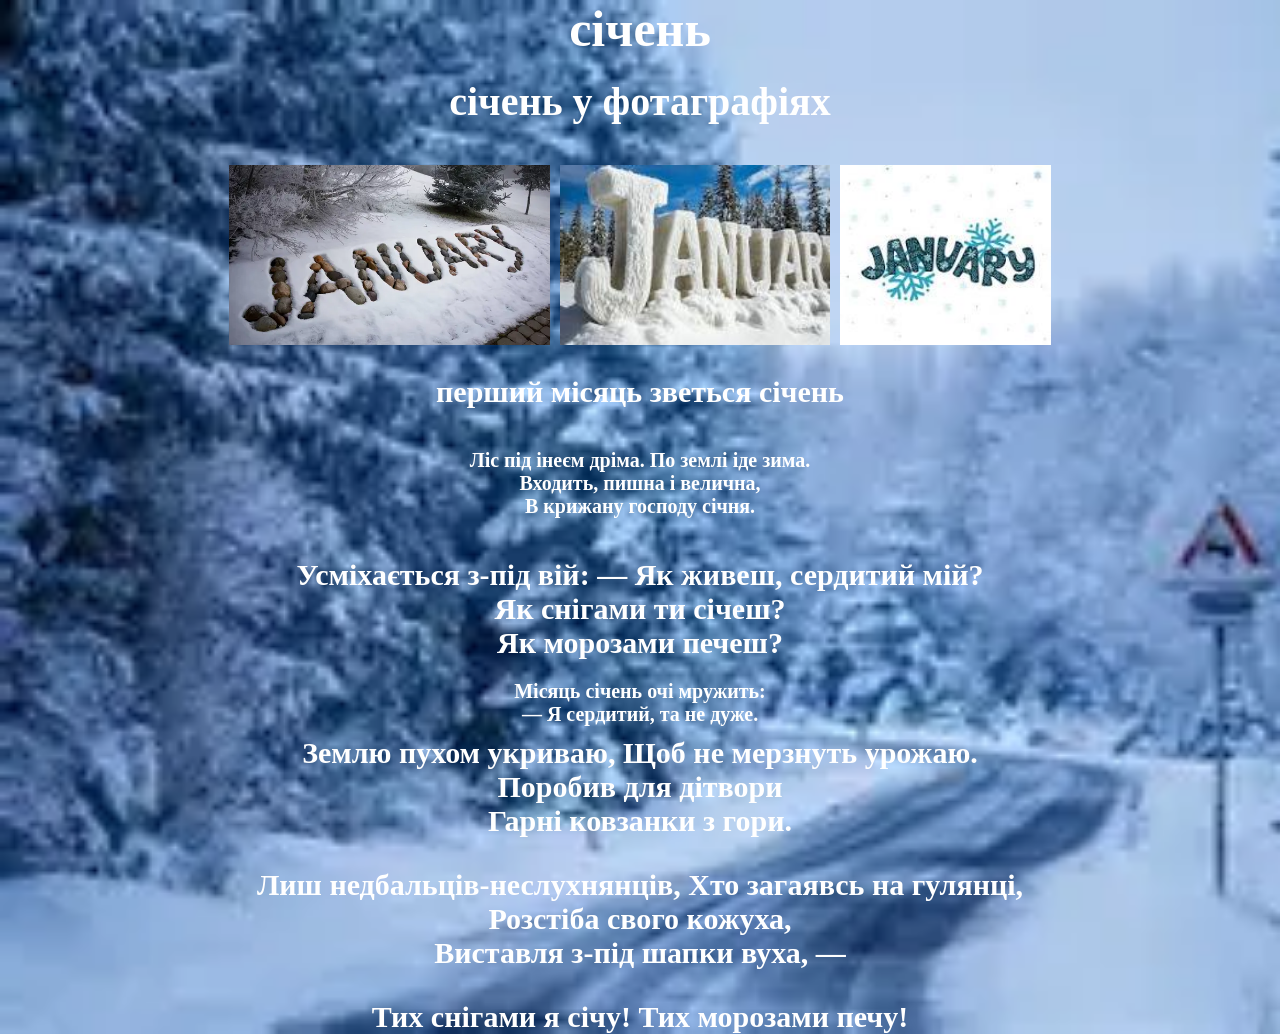
<file: 12 місяців/01/january.html>
<!DOCTYPE html>
<html lang="en">
<head>
	<meta charset="UTF-8">
	<meta name="viewport" content="width=device-width, initial-scale=1.0">
	<title>Січень</title>
	<link rel="stylesheet" href="style.css">
</head>
<body>
	<ahref="січень.html"></a>
<h1>січень<h1>
<h2>січень у фотаграфіях<h2>
	<img src="img/beca.jpg" alt="лютий">
	<img src="img/dfdf.jpg" alt="лютий">
	<img src="img/ffgg.jpg" alt="лютий">
<h3>перший місяць зветься січень<h3>
		<p>Ліс під інеєм дріма.
		По землі іде зима.<br>
		Входить, пишна і велична,<br>
		В крижану господу січня.</p>
		</p>Усміхається з-під вій:
		— Як живеш, сердитий мій?<br>
		Як снігами ти січеш?<br>
		Як морозами печеш?<p>
		Місяць січень очі мружить:<br>
		— Я сердитий, та не дуже.<br>
		</p>Землю пухом укриваю,
		Щоб не мерзнуть урожаю.<br>
		Поробив для дітвори<br>
		Гарні ковзанки з гори.<p>
		</p>Лиш недбальців-неслухнянців,
		Хто загаявсь на гулянці,<br>
		Розстіба свого кожуха,<br>
		Виставля з-під шапки вуха, —<p>
		</p>Тих снігами я січу!
		Тих морозами печу!<br>

</body>
</html>
</file>
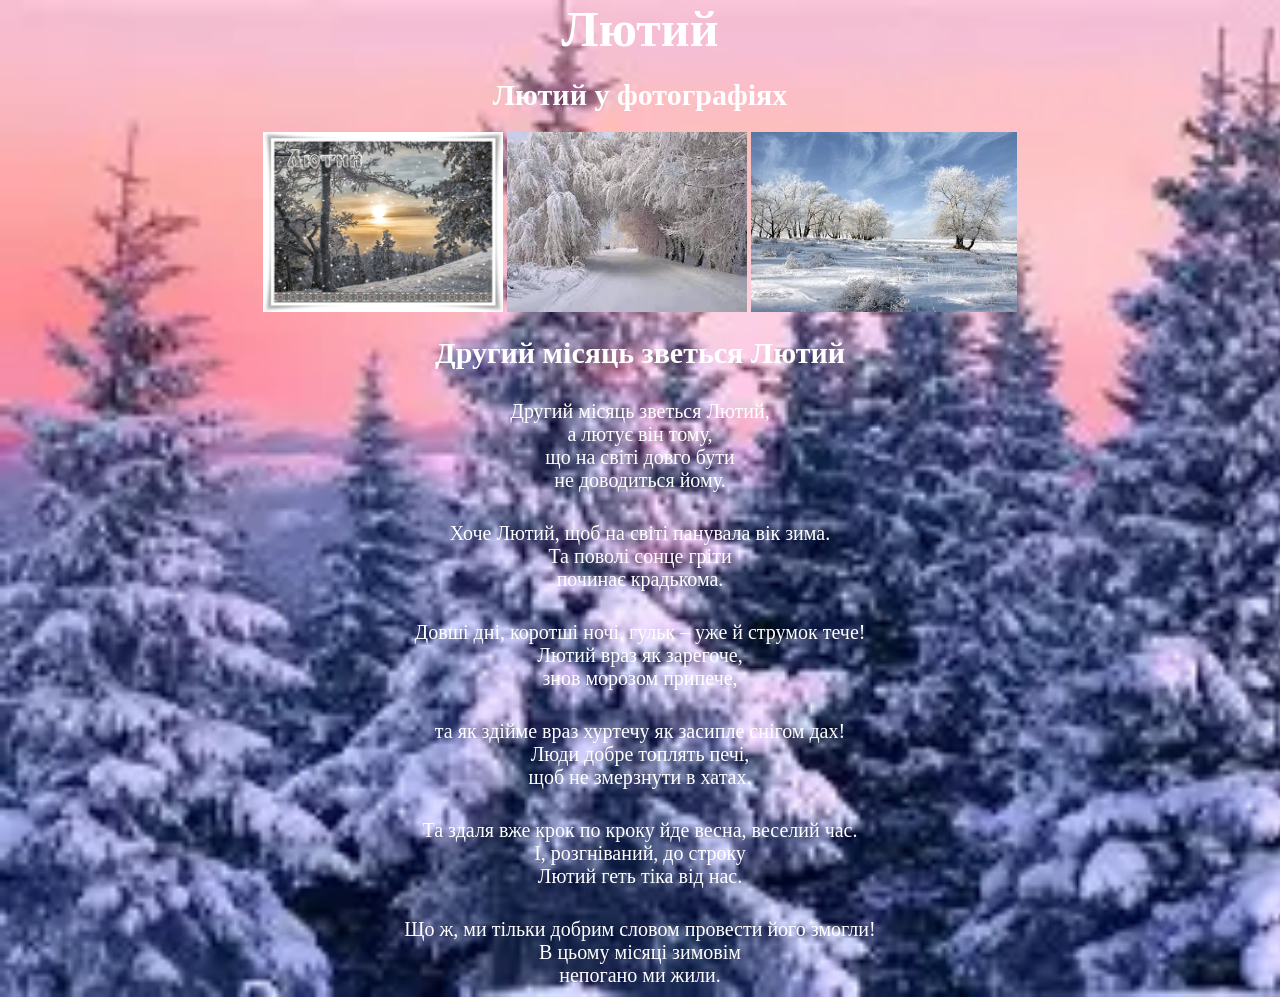
<file: 12 місяців/02/febraly.html>
<!DOCTYPE html>
<html lang="en">
<head>
	<meta charset="UTF-8">
	<meta name="viewport" content="width=device-width, initial-scale=1.0">
	<title>Лютий</title>
	<link rel="stylesheet"href="style.css">
</head>
<body>
	<h1>Лютий</h1>
	<h3>Лютий у фотографіях</h3>
	<div class="image">
	<img src="img/Лютий.gif">
	<img src="img/лютий2.jpg">
	<img src="img/лютий3.jpg">
	<h3>Другий місяць зветься Лютий</h3>
	<div class="poem"><p>Другий місяць зветься Лютий,<br>
а лютує він тому,<br>
що на світі довго бути<br>
не доводиться йому.</p>

<p>Хоче Лютий, щоб на світі
панувала вік зима.<br>
Та поволі сонце гріти<br>
починає крадькома.</p>

<p>Довші дні, коротші ночі,
гульк – уже й струмок тече!<br>
Лютий враз як зарегоче,<br>
знов морозом припече,</p>

<p>та як здійме враз хуртечу
як засипле снігом дах!<br>
Люди добре топлять печі,<br>
щоб не змерзнути в хатах.</p>

<p>Та здаля вже крок по кроку
йде весна, веселий час.<br>
І, розгніваний, до строку<br>
Лютий геть тіка від нас.</p>

<p>Що ж, ми тільки добрим словом
провести його змогли!<br>
В цьому місяці зимовім<br>
непогано ми жили.</p></div>
</body>
</html>
</file>
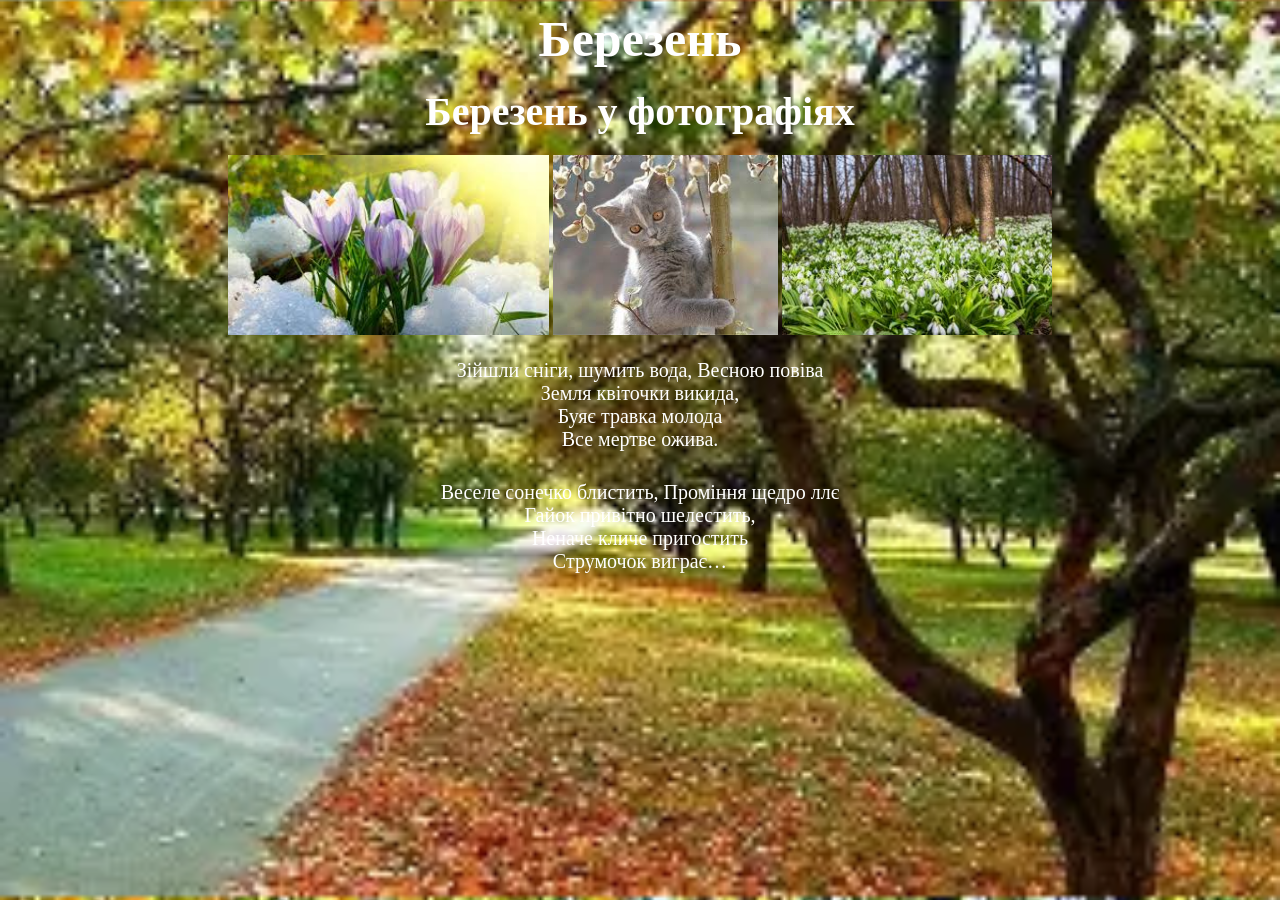
<file: 12 місяців/03/marhe.html>
<!DOCTYPE html>
<html lang="en">
<head>
	<meta charset="UTF-8">
	<meta name="viewport" content="width=device-width, initial-scale=1.0">
	<title>Вересень</title>
	<link rel="stylesheet" href="style.css">
</head>
<body>
	<div class="poem">
	<h1>Березень</h1>
	<h2>Березень у фотографіях</h2>
	<img src="img/download.jpg">
	<img src="img/jh.jpg">
	<img src="img/ло.jpg">
	<p>Зiйшли снiги, шумить вода,
	Весною повiва<br>
	Земля квiточки викида,<br>
	Буяє травка молода<br>
	Все мертве ожива.<br>
	<p>Веселе сонечко блистить,
	Промiння щедро ллє<br>
	Гайок привiтно шелестить,<br>
	Неначе кличе пригостить<br>
	Струмочок виграє…<br>
</file>
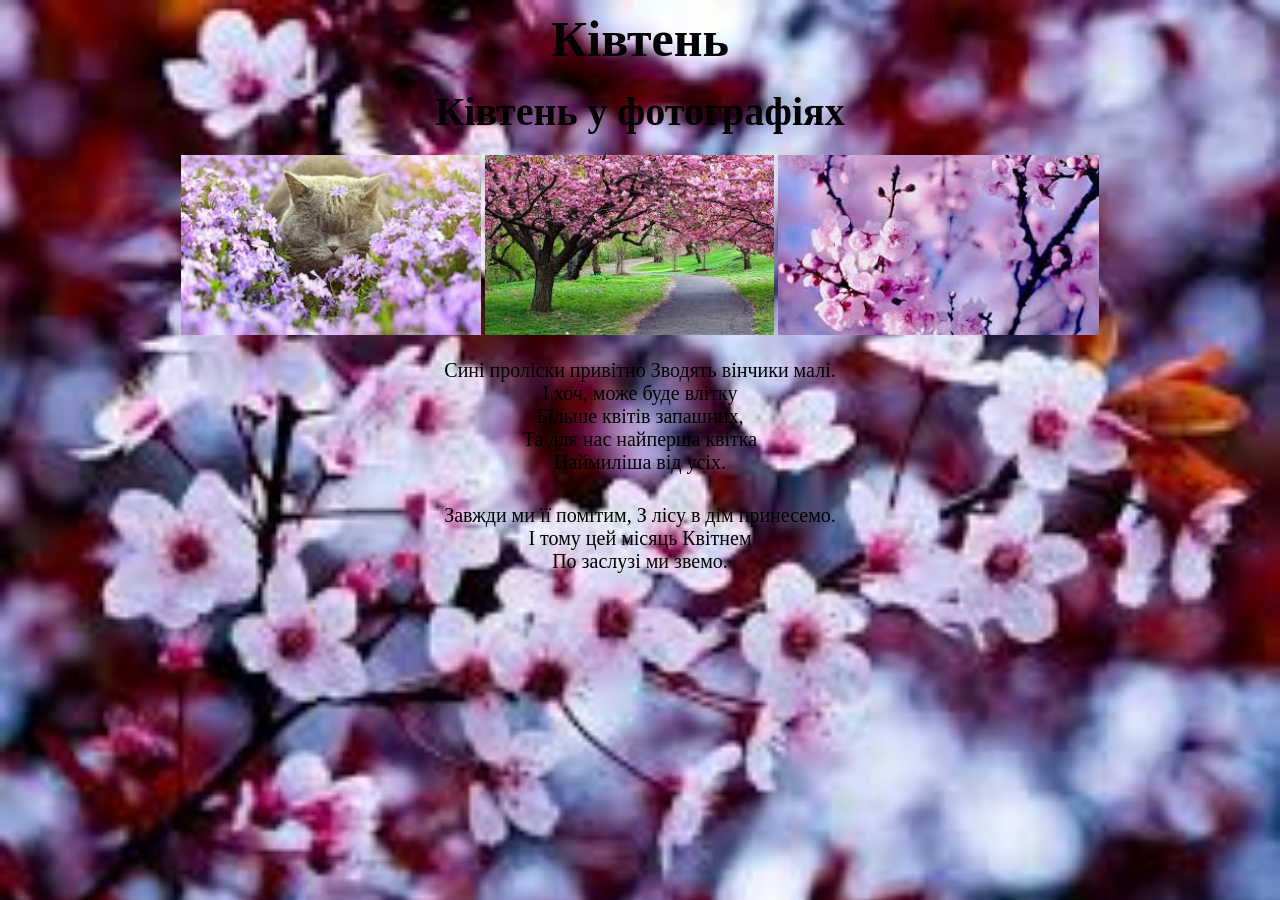
<file: 12 місяців/04/april.html>
<!DOCTYPE html>
<html lang="en">
<head>
	<meta charset="UTF-8">
	<meta name="viewport" content="width=device-width, initial-scale=1.0">
	<title>Квітень</title>
	<link rel="stylesheet" href="style.css">
</head>
<body>
	<div class="poem">
	<h1>Ківтень</h1>
	<h2>Ківтень у фотографіях</h2>
	<img src="img/as.jpg">
	<img src="img/mn.jpg">
	<img src="img/op.jpg">
	<p>Сині проліски привітно
	Зводять вінчики малі.<br>
	І хоч, може буде влітку<br>
	Більше квітів запашних,<br>
	Та для нас найперша квітка<br>
	Наймиліша від усіх.<br>
	<p>Завжди ми її помітим,
	З лісу в дім принесемо.<br>
	І тому цей місяць Квітнем<br>
	По заслузі ми звемо.<br>
</file>
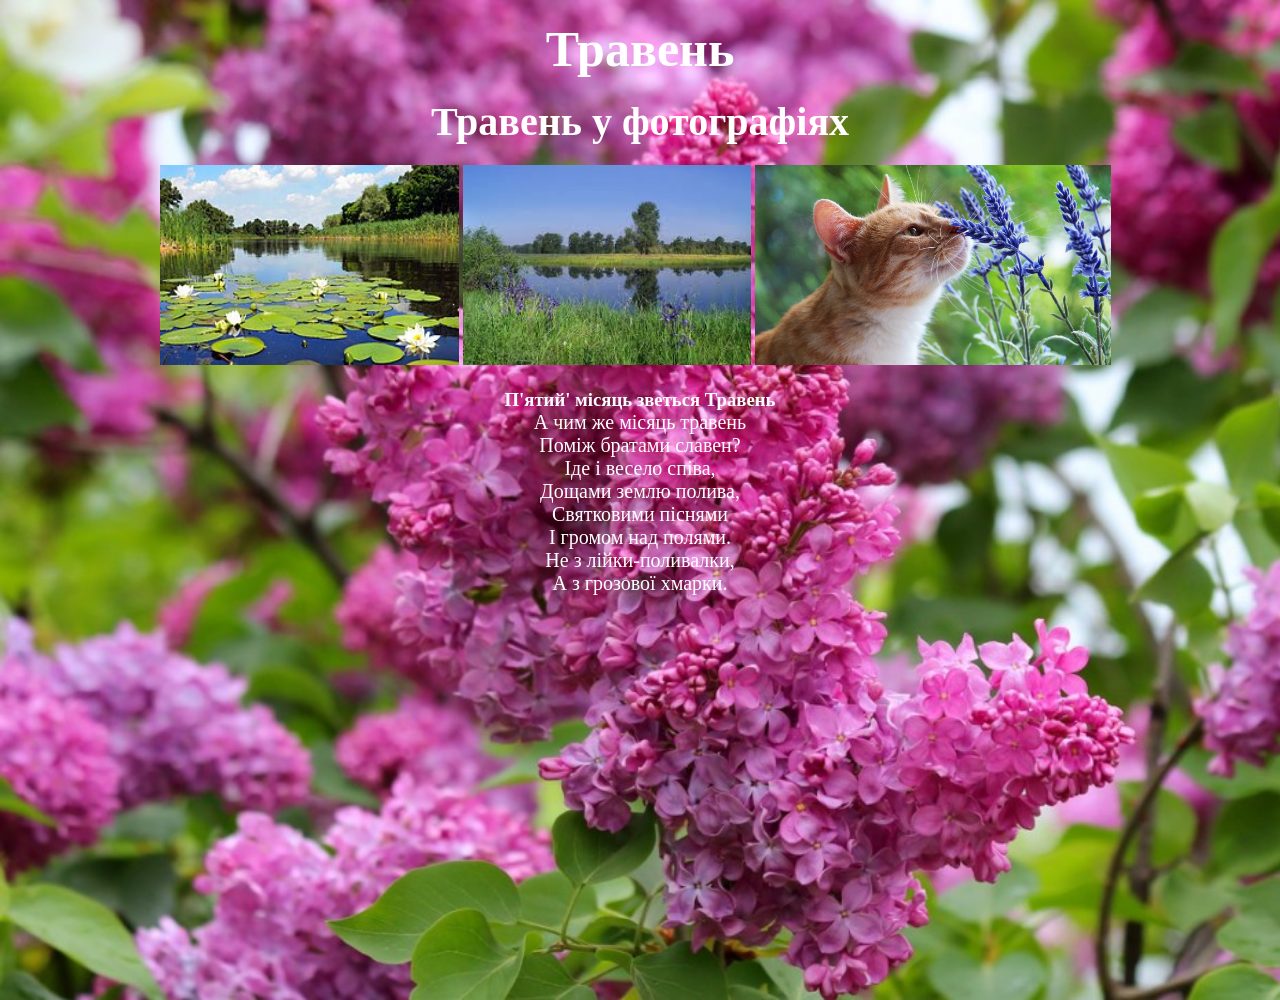
<file: 12 місяців/05/may.html>
<!DOCTYPE html>
<html>
	<head>
		<title>Лютий</title>
	<link rel="stylesheet" href="style.css">
	<title>Травень</title>
</head>
<body>
	<div class="container">
		<h1>Травень</h1>
		<h2>Травень у фотографіях</h2>
		<img src="img/Kvitu.jpg" alt="Лютий">
		<img src="img/me.jpg" alt="Лютий">
		<img src="img/BEST.jpg" alt="Снег">
		<h3>П'ятий' місяць зветься Травень</h3>
		<p>А чим же місяць травень<br>
		Поміж братами славен?<br>
		Іде і весело співа,<br>
		Дощами землю полива,<br>
		Святковими піснями<br>
		І громом над полями.<br>
		Не з лійки-поливалки,<br>
		А з грозової хмарки.</p>
	</div>
</body>
</html>
</file>
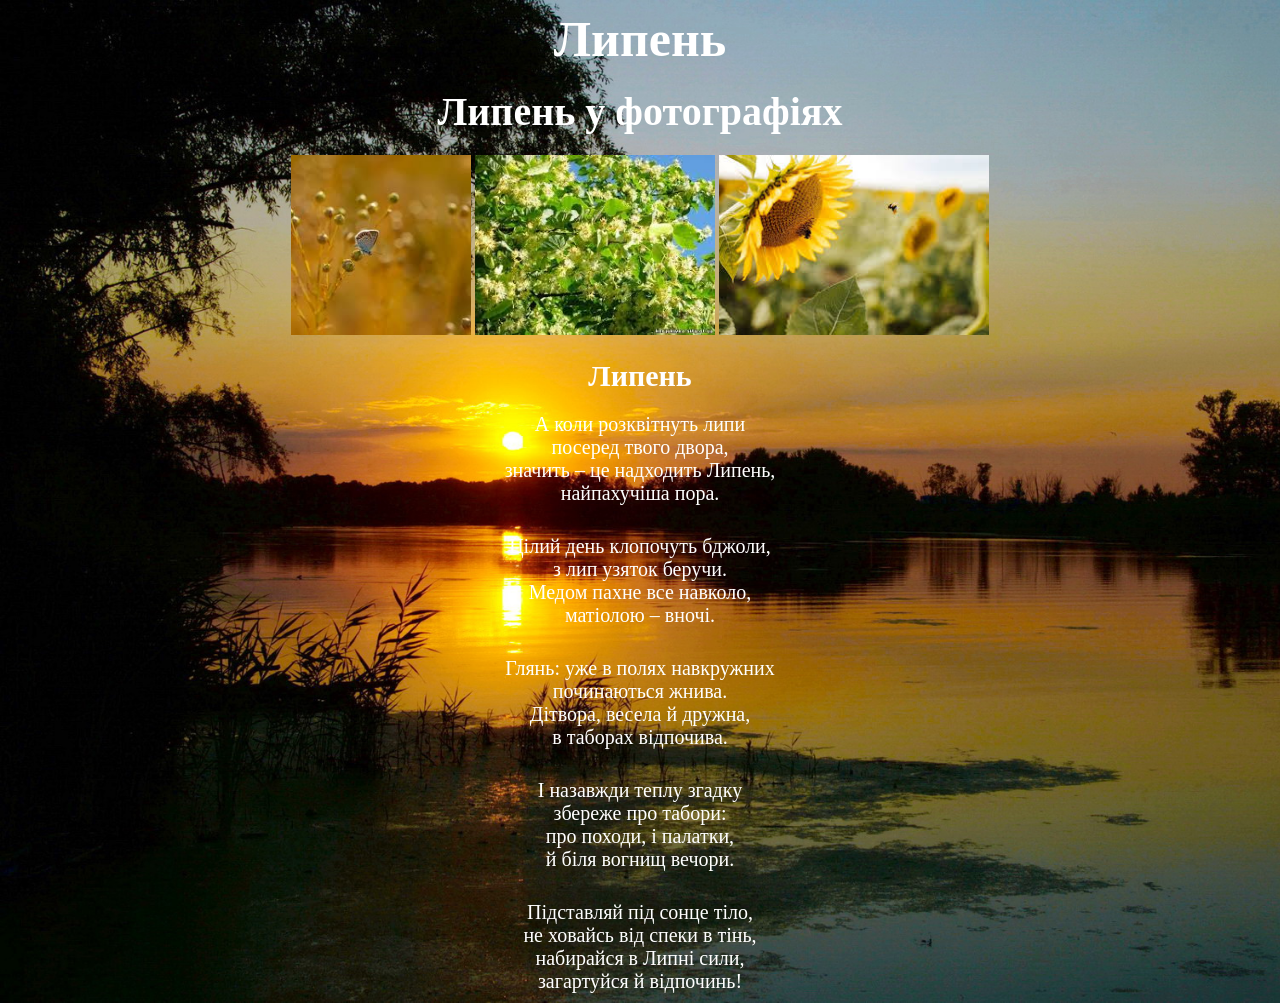
<file: 12 місяців/07/july.html>
<!DOCTYPE html>
<html lang="en">
<head>
  <meta charset="UTF-8">
  <meta name="viewport" content="width=device-width, initial-scale=1.0">
  <title>Липень</title>
  <link rel="stylesheet" href="style.css">
</head>
<body>
  <div class="poem">
  <h1>Липень</h1>
  <h2>Липень у фотографіях</h2>
  <img src="img/bird.jpg">
  <img src="img/Flower.jpg">
  <img src="img/Sunflower.jpg">
  <h3>Липень</h3>
  <p>А коли розквітнуть липи<br>
    посеред твого двора,<br>
    значить – це надходить Липень,<br>
    найпахучіша пора.</p>
  <p>Цілий день клопочуть бджоли,<br>
    з лип узяток беручи.<br>
    Медом пахне все навколо,<br>
    матіолою – вночі.</p>
  <p>Глянь: уже в полях навкружних<br>
    починаються жнива.<br>
    Дітвора, весела й дружна,<br>
    в таборах відпочива.</p>
  <p>І назавжди теплу згадку<br>
    збереже про табори:<br>
    про походи, і палатки,<br>
    й біля вогнищ вечори.</p>
  <p>Підставляй під сонце тіло,<br>
    не ховайсь від спеки в тінь,<br>
    набирайся в Липні сили,<br>
    загартуйся й відпочинь!</p>
  </div>
</body>
</html>
</file>
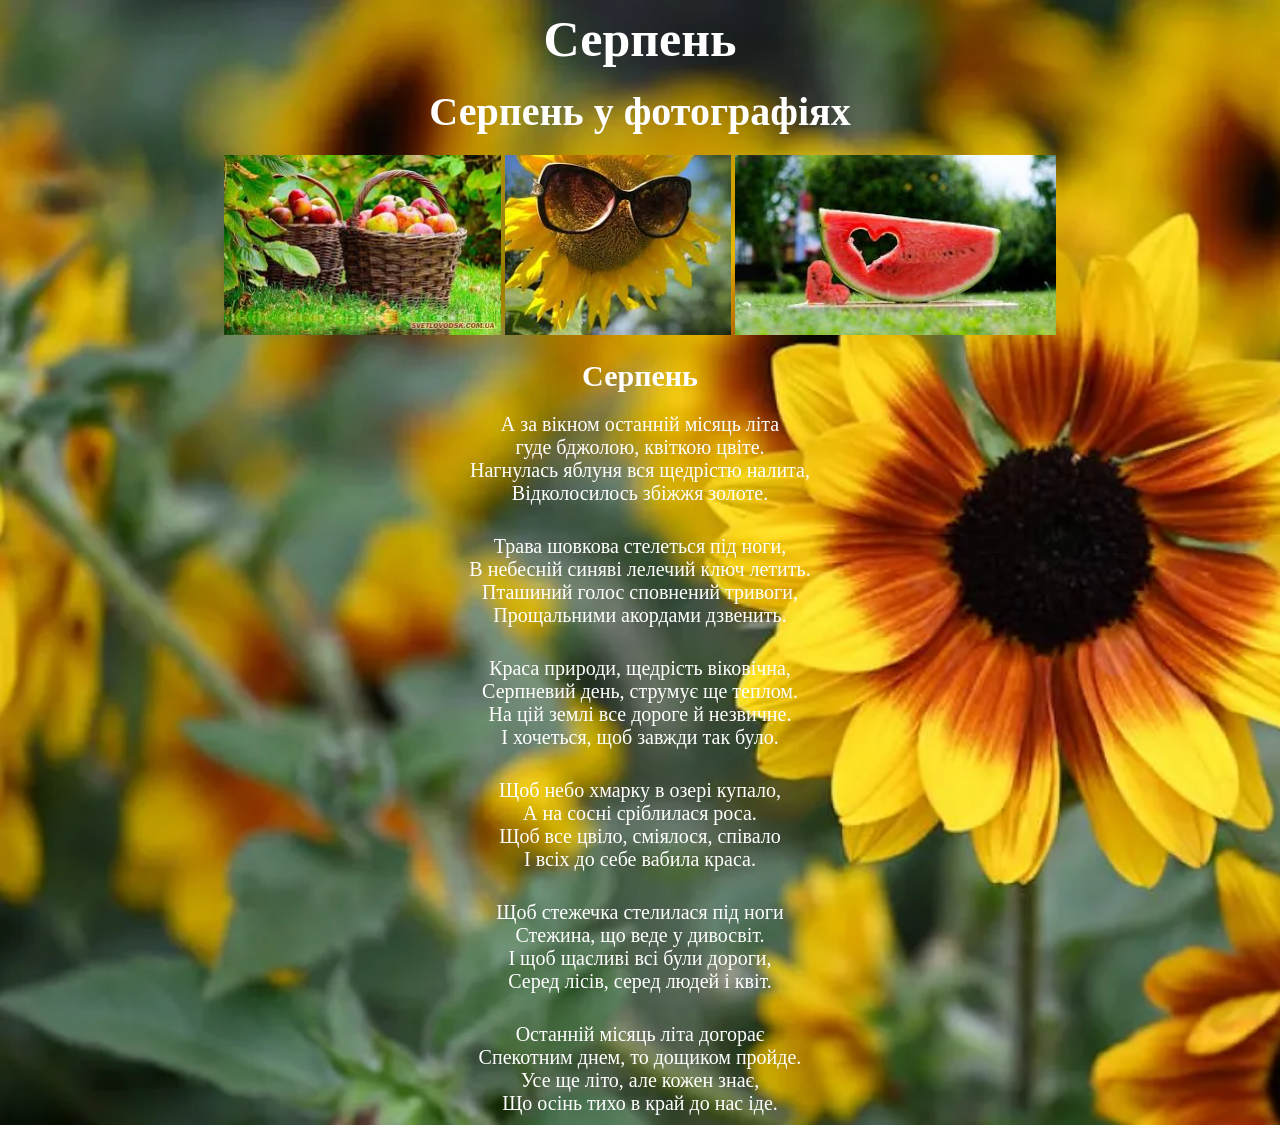
<file: 12 місяців/08/august.html>
<!DOCTYPE html>
<html lang="en">
<head>
  <meta charset="UTF-8">
  <meta name="viewport" content="width=device-width, initial-scale=1.0">
  <title>Серпень</title>
  <link rel="stylesheet" href="style.css">
</head>
<body>
  <div class="poem">
  <h1>Серпень</h1>
  <h2>Серпень у фотографіях</h2>
  <img src="img/apple.jpg">
  <img src="img/sunflower.jpg">
  <img src="img/watermellon.jpg">
  <h3>Серпень</h3>
  <p>А за вікном останній місяць літа<br>
    гуде бджолою, квіткою цвіте.<br>
    Нагнулась яблуня вся щедрістю налита,<br>
    Відколосилось збіжжя золоте.</p>
<p>Трава шовкова стелеться під ноги,<br>
    В небесній синяві лелечий ключ летить.<br>
    Пташиний голос сповнений тривоги,<br>
    Прощальними акордами дзвенить.</p>
<p>Краса природи, щедрість віковічна,<br>
    Серпневий день, струмує ще теплом.<br>
    На цій землі все дороге й незвичне.<br>
    І хочеться, щоб завжди так було.</p>
<p>Щоб небо хмарку в озері купало,<br>
    А на сосні сріблилася роса.<br>
    Щоб все цвіло, сміялося, співало<br>
    І всіх до себе вабила краса.</p>
<p>Щоб стежечка стелилася під ноги<br>
    Стежина, що веде у дивосвіт.<br>
    І щоб щасливі всі були дороги,<br>
    Серед лісів, серед людей і квіт.</p>
<p>Останній місяць літа догорає<br>
    Спекотним днем, то дощиком пройде.<br>
    Усе ще літо, але кожен знає,<br>
    Що осінь тихо в край до нас іде.</p>
  </div>
</body>
</html>
</file>
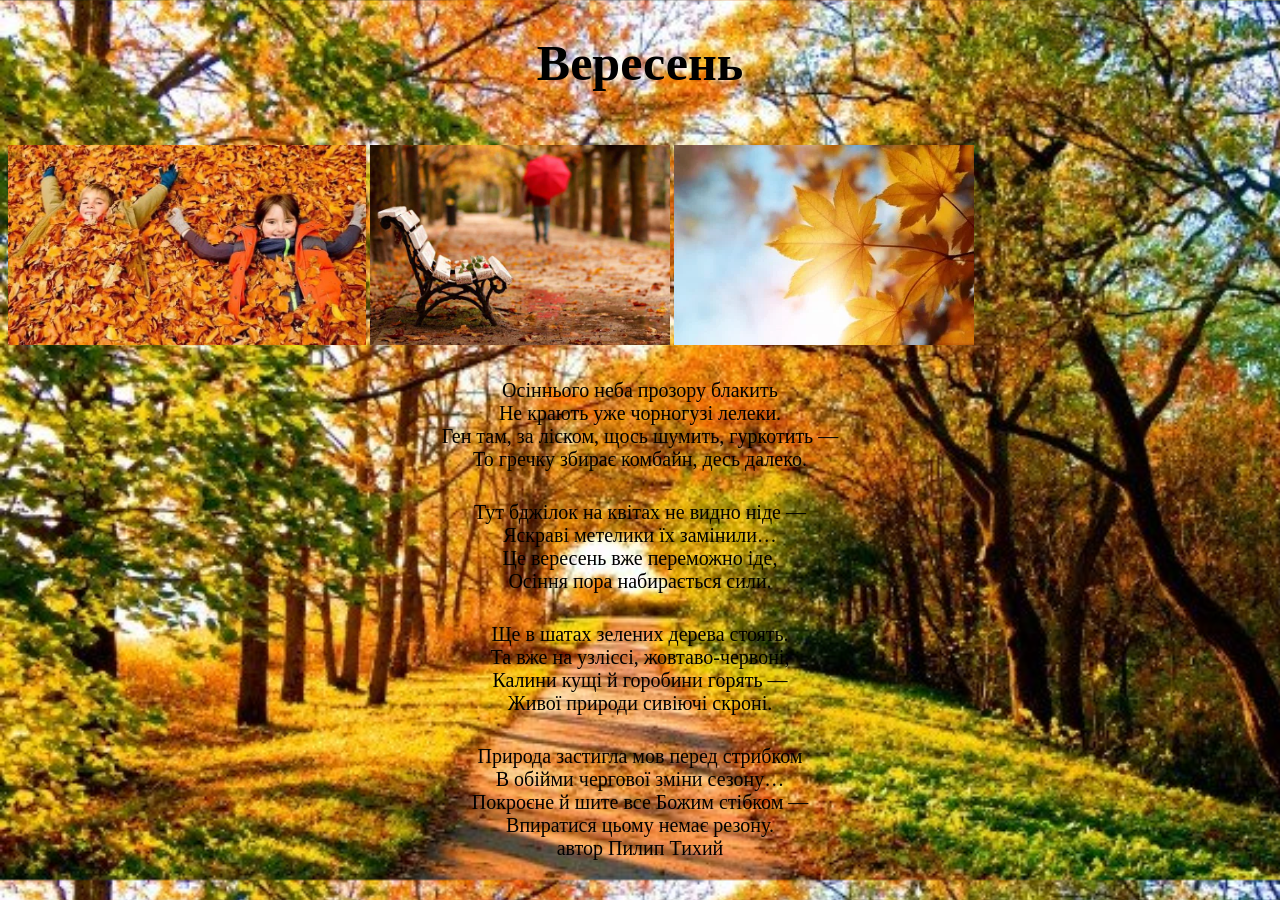
<file: 12 місяців/09/september.html>
<!DOCTYPE html>
<html lang="en">
<head>
	<link rel="stylesheet" href="css/style.css">
	<meta charset="UTF-8">
	<meta name="viewport" content="width=device-width, inital-scale=1.0">
	<title>Вересень</title>
</head>
<body>
		<h1>Вересень</h1>
		<img src="img/ditu.JPG">
		<img src="img/lavachk.jpg">
		<img src="img/list.jpg">
		<p>Осіннього неба прозору блакить<br>
		Не крають уже чорногузі лелеки.<br>
		Ген там, за ліском, щось шумить, гуркотить —<br>
		То гречку збирає комбайн, десь далеко.</p>

		<p>Тут бджілок на квітах не видно ніде —<br>
		Яскраві метелики їх замінили…<br>
		Це вересень вже переможно іде,<br>
		Осіння пора набирається сили.</p>

		<p>Ще в шатах зелених дерева стоять.<br>
		Та вже на узліссі, жовтаво-червоні,<br>
		Калини кущі й горобини горять —<br>
		Живої природи сивіючі скроні.<br>

		<p>Природа застигла мов перед стрибком<br>
		В обійми чергової зміни сезону…<br>
		Покроєне й шите все Божим стібком —<br>
		Впиратися цьому немає резону.<br>
		автор Пилип Тихий</p>
	</div>
</body>
</html>
</file>
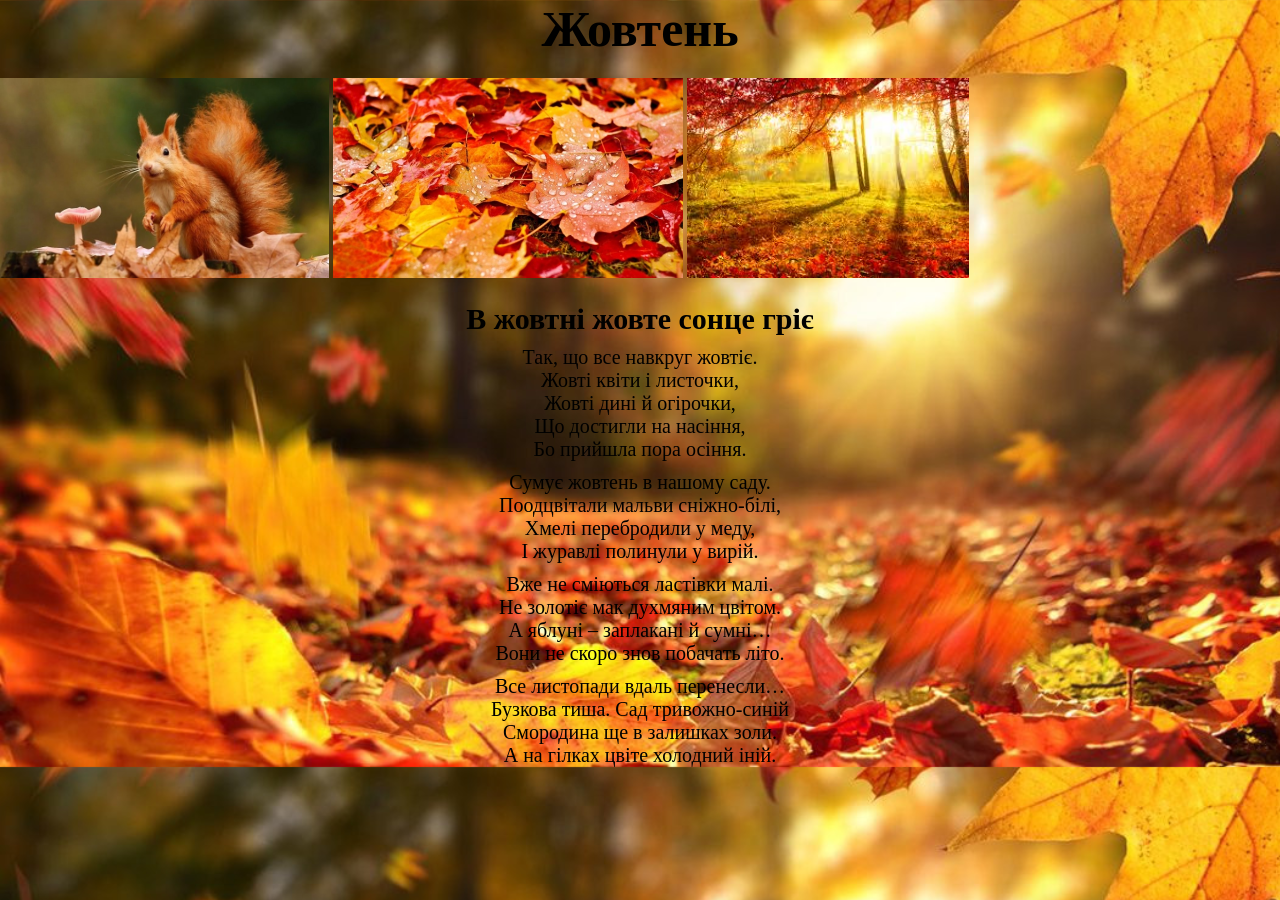
<file: 12 місяців/10/October.html>
<!DOCTYPE html>
<html lang="en">
<head>
	<link rel="stylesheet" type="text/css" href="css/style.css">
	<meta charset="utf-8">
	<meta name="viewport" content="width=device-width, initial-scale=1">
	<title>Жовтень</title>
</head>
<body>
		<h1>Жовтень</h1>
		<img src="img/AAA.jpg">
		<img src="img/BBB.jpg">
		<img src="img/CCC.jpg">
		<h3>В жовтні жовте сонце гріє</h3>
		<p>Так, що все навкруг жовтіє.<br>
		Жовті квіти і листочки,<br>
		Жовті дині й огірочки,<br>
		Що достигли на насіння,<br>
		Бо прийшла пора осіння.</p>

		<p>Сумує жовтень в нашому саду.<br>
		Поодцвітали мальви сніжно-білі,<br>
		Хмелі перебродили у меду,<br>
		І журавлі полинули у вирій.</p>

		<p>Вже не сміються ластівки малі.<br>
		Не золотіє мак духмяним цвітом.<br>
		А яблуні – заплакані й сумні…<br>
		Вони не скоро знов побачать літо.</p>

		<p>Все листопади вдаль перенесли…<br>
		Бузкова тиша. Сад тривожно-синій<br>
		Смородина ще в залишках золи.<br>
		А на гілках цвіте холодний іній.</p>
</div>
</body>
</html>
</file>
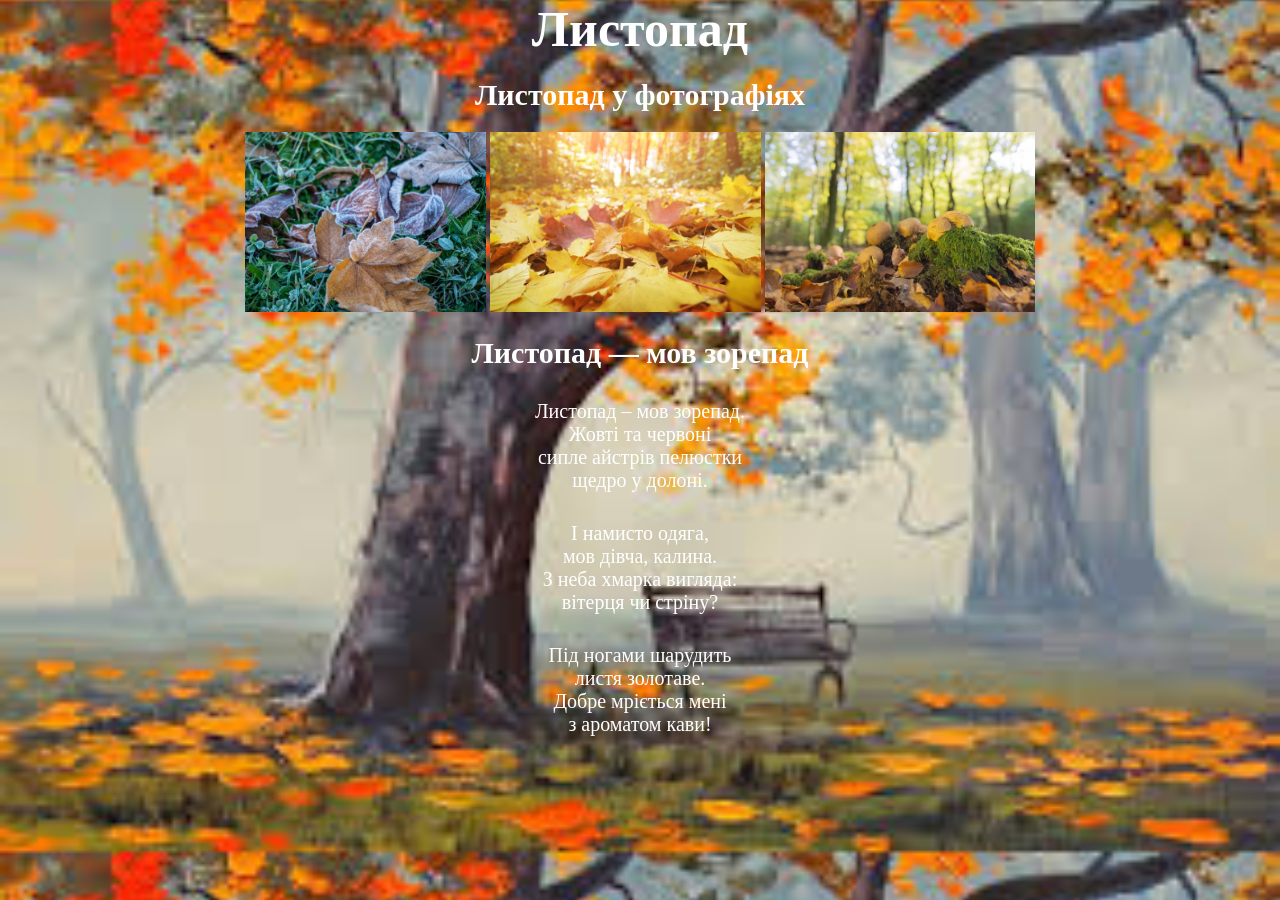
<file: 12 місяців/11/november.html>
<!DOCTYPE html>
<html lang="en">
<head>
	<meta charset="UTF-8">
	<meta name="viewport" content="width=device-width, initial-scale=1.0">
	<title>Лисьопад</title>
	<link rel="stylesheet"href="style.css">
</head>
<body>
	<h1>Листопад</h1>
	<h3>Листопад у фотографіях</h3>
	<div class="image">
	<img src="img/листопад1.jpg">
	<img src="img/листопад2.jpg">
	<img src="img/листопад3.jpg">
	<h3>Листопад — мов зорепад</h3>
	<div class="poem">
		<p>
			Листопад – мов зорепад. <br>
			Жовті та червоні <br>
			сипле айстрів пелюстки <br>
			щедро у долоні. <br>
		</p>
		<p>
			І намисто одяга, <br>
			мов дівча, калина. <br>
			З неба хмарка вигляда: <br>
			вітерця чи стріну? <br>
		</p>
		<p>
		Під ногами шарудить <br>
		листя золотаве. <br>
		Добре мріється мені <br>
		з ароматом кави!<br>
		</p>
</div>
</body>
</html>
</file>
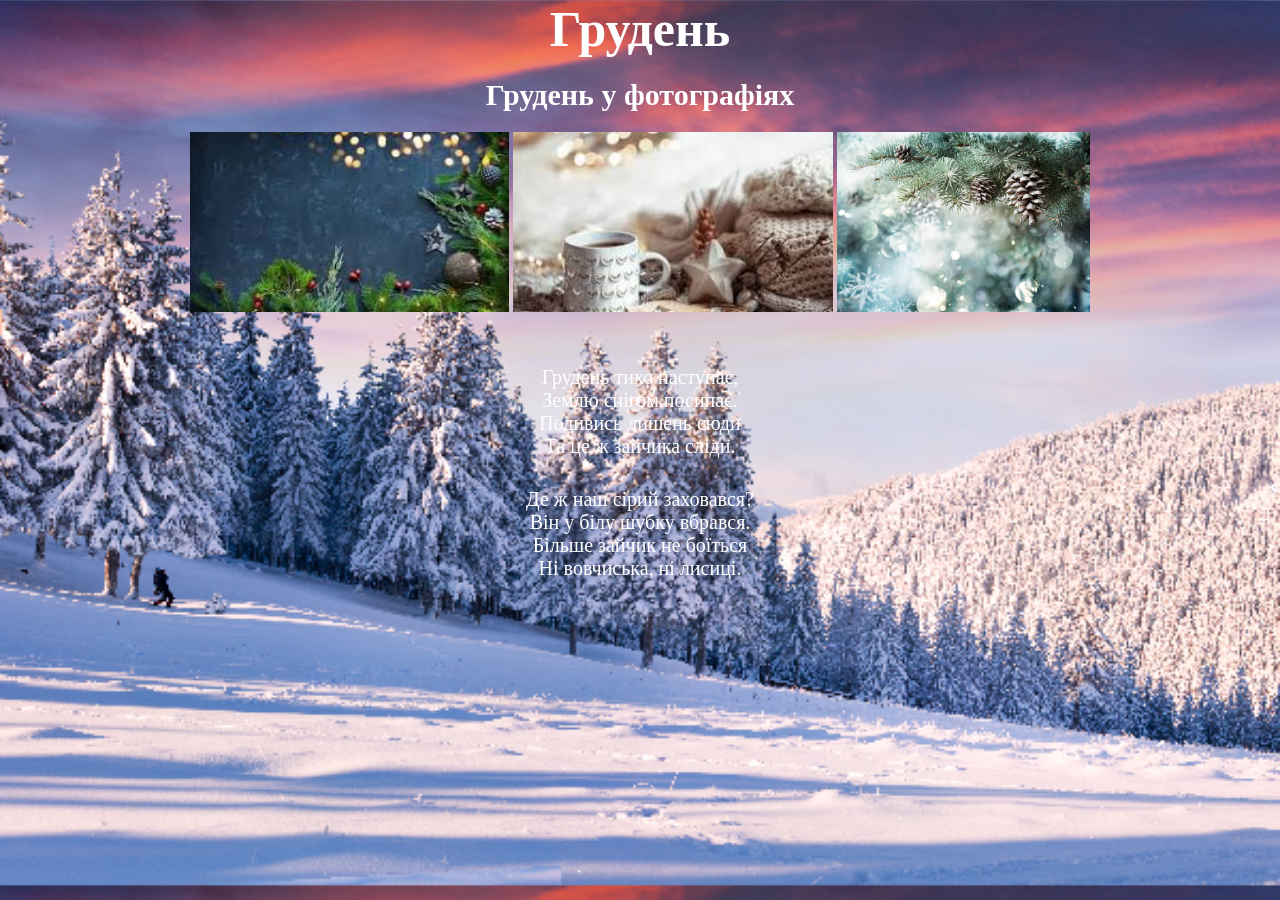
<file: 12 місяців/12/december.html>
<!DOCTYPE html>
<html lang="en">
<head>
	<meta charset="UTF-8">
	<meta name="viewport" content="width=device-width, initial-scale=1.0">
	<title>Грудень</title>
	<link rel="stylesheet"href="style.css">
</head>
<body>
	<h1>Грудень</h1>
	<h3>Грудень у фотографіях</h3>
	<div class="image">
	<img src="img/грудень1.jpg">
	<img src="img/грудень2.jpg">
	<img src="img/грудень3.jpg">
	<h3></h3>
	<div class="poem">
		<p>Грудень тихо наступає,<br>
		Землю снігом посипає.<br>
		Подивись лишень сюди<br>
		Та це ж зайчика сліди.</p>
		<p>Де ж наш сірий заховався?<br>
		Він у білу шубку вбрався.<br>
		Більше зайчик не боїться<br>
		Ні вовчиська, ні лисиці.</p>
</div>
</body>
</html>
</file>
<file: 12 місяців/01/style.css>
*{
  padding:0;
  margin:0;
  box-sizing:border-box;
}
body{
  background:url(img/bg.webp);
  background-size:cover;
  color: white;
}

.box{
  width:960px;
  height:1000px;
  margin:50px auto;
  background:white;
  padding:20px;
}

img{
  padding-top:20px;
  height:200px;
  text-align:center;
}

h1{
  text-align:center;
  color:white;
  font-size:50px;
}

h2{
  font-size:40px;
  padding-top:20px;
  color:white;
  text-align:center;
}

h3{
  font-size:30px;
  text-align:center;
  padding-top:20px;
  color:white;
}

p{
  font-size:20px;
  text-align:center;
  padding-top:10px;
  padding-bottom:10px;
  text-color:0000px;
  background:ffffff;
  margin-top:10px;
}

p{
  color:white;
  font-size:20px;
}

.poem{
  text-align:center;
  padding-top:10px;
}

.text1{
  text-align:left;
}

.text2{
  text-align:right;
}

.text3{
  text-align:center;
}

.image{
  text-align:center;
}
</file>
<file: 12 місяців/02/style.css>
*{
  padding:0;
  margin:0;
  box-sizing:border-box;
}
body{
  background:url(img/bg.webp);
  background-size:cover;
  color: white;
}

.box{
  width:960px;
  height:1000px;
  margin:50px auto;
  background:white;
  padding:20px;
}

img{
  padding-top:20px;
  height:200px;
  text-align:center;
}

h1{
  text-align:center;
  color:white;
  font-size:50px;
}

h2{
  font-size:40px;
  padding-top:20px;
  color:white;
  text-align:center;
}

h3{
  font-size:30px;
  text-align:center;
  padding-top:20px;
  color:white;
}

p{
  font-size:20px;
  text-align:center;
  padding-top:10px;
  padding-bottom:10px;
  text-color:0000px;
  background:ffffff;
  margin-top:10px;
}

p{
  color:white;
  font-size:20px;
}

.poem{
  text-align:center;
  padding-top:10px;
}

.text1{
  text-align:left;
}

.text2{
  text-align:right;
}

.text3{
  text-align:center;
}

.image{
  text-align:center;
}
</file>
<file: 12 місяців/03/style.css>
*{
	padding:0;
	margin:0;
	box-sizing:border-box;
}
body{
	background:url(img/bg.webp);
	background-size:cover;

}

.box{
	width:960px;
	height:1000px;
	margin:50px auto;
	background:white;
	padding:20px;
}

img{
	padding-top:20px;
	height:200px;
	text-align:center;
}

h1{
	text-align:center;
	color:white;
	font-size:50px;
}

h2{
	font-size:40px;
	padding-top:20px;
	color:white;
	text-align:center;
}

h3{
	font-size:30px;
	text-align:center;
	padding-top:20px;
	color:white;
}

p{
	font-size:20px;
	text-align:center;
	padding-top:10px;
	padding-bottom:10px;
	text-color:0000px;
	background:ffffff;
	margin-top:10px;
}

p{
	color:white;
	font-size:20px;
}

.poem{
	text-align:center;
	padding-top:10px;
}

.text1{
	text-align:left;
}

.text2{
	text-align:right;
}

.text3{
	text-align:center;
}

.image{
	text-align:center;
}
</file>
<file: 12 місяців/04/style.css>
*{
	padding:0;
	margin:0;
	box-sizing:border-box;
}
body{
	background:url(img/bg.jfif);
	background-size:cover;

}

.box{
	width:960px;
	height:1000px;
	margin:50px auto;
	background:white;
	padding:20px;
}

img{
	padding-top:20px;
	height:200px;
	text-align:center;
}

h1{
	text-align:center;
	color:black;
	font-size:50px;
}

h2{
	font-size:40px;
	padding-top:20px;
	color:black;
	text-align:center;
}

h3{
	font-size:30px;
	text-align:center;
	padding-top:20px;
	color:black;
}

p{
	font-size:20px;
	text-align:center;
	padding-top:10px;
	padding-bottom:10px;
	text-color:0000px;
	background:ffffff;
	margin-top:10px;
}

p{
	color:black;
	font-size:20px;
}

.poem{
	text-align:center;
	padding-top:10px;
}

.text1{
	text-align:left;
}

.text2{
	text-align:right;
}

.text3{
	text-align:center;
}

.image{
	text-align:center;
}
</file>
<file: 12 місяців/05/style.css>
*{
	padding:0;
	margin:0;
	box-sizing:border-box;
}
body{
	background:url(img/Trava.jpg) ;
	background-size:cover
}
.container{
	width: 960px;
	height: 1000px;
	margin-bottom: 50px auto;
	padding-top: 20px;	
	margin: 0 auto;
}
img{

	margin-top: 20px;
	height: 200px;
}
h1{
	text-align: center;
	color: #ffffff;
	font-size:50px;
}
h2{
	font-size: 40px;
	margin-top: 20px;
	color: #ffffff;
	text-align: center;
}
h3{ 
	front-size: 30px;
	text-align: center;
	margin-top: 20px;
	color: #ffffff;
}
h4{
	font-size: 20px;
	text-align: center;
	margin-top: 10px;
	margin-bottom: 10px;
	color: #ffffff;
	background: #738b2a;
	margin-top: 10px;
}
p{
	text-align: center;
	color: white;
	font-size: 20px;
}
.poem{
	text-align: center;
	margin-top: 10px;
}
.text{
	text-align: left;
}
.text2{
	text-align: right;
.text3{
	text-align: center;
}
</file>
<file: 12 місяців/07/style.css>
*{
  padding:0;
  margin:0;
  box-sizing:border-box;
}
body{
  background:url(img/bg.jpg);
  background-size:cover;
  color: white;
}

.box{
  width:960px;
  height:1000px;
  margin:50px auto;
  background:white;
  padding:20px;
}

img{
  padding-top:20px;
  height:200px;
  text-align:center;
}

h1{
  text-align:center;
  color:white;
  font-size:50px;
}

h2{
  font-size:40px;
  padding-top:20px;
  color:white;
  text-align:center;
}

h3{
  font-size:30px;
  text-align:center;
  padding-top:20px;
  color:white;
}

p{
  font-size:20px;
  text-align:center;
  padding-top:10px;
  padding-bottom:10px;
  text-color:0000px;
  background:ffffff;
  margin-top:10px;
}

p{
  color:white;
  font-size:20px;
}

.poem{
  text-align:center;
  padding-top:10px;
}

.text1{
  text-align:left;
}

.text2{
  text-align:right;
}

.text3{
  text-align:center;
}

.image{
  text-align:center;
}
</file>
<file: 12 місяців/08/style.css>
*{
  padding:0;
  margin:0;
  box-sizing:border-box;
}
body{
  background:url(img/bg.webp);
  background-size:cover;
  color: white;
}

.box{
  width:960px;
  height:1000px;
  margin:50px auto;
  background:white;
  padding:20px;
}

img{
  padding-top:20px;
  height:200px;
  text-align:center;
}

h1{
  text-align:center;
  color:white;
  font-size:50px;
}

h2{
  font-size:40px;
  padding-top:20px;
  color:white;
  text-align:center;
}

h3{
  font-size:30px;
  text-align:center;
  padding-top:20px;
  color:white;
}

p{
  font-size:20px;
  text-align:center;
  padding-top:10px;
  padding-bottom:10px;
  text-color:0000px;
  background:ffffff;
  margin-top:10px;
}

p{
  color:white;
  font-size:20px;
}

.poem{
  text-align:center;
  padding-top:10px;
}

.text1{
  text-align:left;
}

.text2{
  text-align:right;
}

.text3{
  text-align:center;
}

.image{
  text-align:center;
}
</file>
<file: 12 місяців/09/css/style.css>
{
	margin: 0;
	padding: 0;
}

body{
	background: url(../img/fon.jpg);
	background-size: cover;
}

.box{
	width: 960px;
	margin: 50px auto;
	background: #fff;
	padding: 20px;
	margin: 0 auto;
}

img{
	padding-top: 20px;
	height: 200px;
	text-align: center;
}

h1{
	text-align: center;
	text-color: #fff;
	font-size: 50px;
}

h4{
	font-size: 20px;
	text-align: center;
	padding-top: 10px;
	padding-bottom: 10px;
	text-color: #fff;
	background: #738b2a;
	margin-top: 10px;
}

p{
	text-color: #000;
	font-size: 20px;
	padding-top: 10px;
	text-align: center;
}

.text1{
	text-align: left;
}

.text2{
	text-align: right;
}

.text3{
	text-align: center;
}
</file>
<file: 12 місяців/10/css/style.css>
*{
	margin: 0;
	padding: 0;
}

body{
	background: url(../img/fon.jpg);
	background-size: cover;
}

.box{
	width: 960px;
	margin: 50px auto;
	background: #fff;
	padding: 20px;
	margin: 0 auto;
}

img{
	padding-top: 20px;
	height: 200px;
	text-align: center;
}

h1{
	text-align: center;
	text-color: #ac1406;
	font-size: 50px;
}

h3{
	font-size: 30px;
	text-align: center;
	padding-top: 20px;
	text-color: #213210;
}

h4{
	font-size: 20px;
	text-align: center;
	padding-top: 10px;
	padding-bottom: 10px;
	text-color: #fff;
	background: #738b2a;
	margin-top: 10px;
}

p{
	text-color: #000;
	font-size: 20px;
	padding-top: 10px;
	text-align: center;
}

.taxt1{
	text-align: left;
}

.text2{
	text-align: center;
}

.text3{
	text-align: center;
}
</file>
<file: 12 місяців/11/style.css>
*{
  padding:0;
  margin:0;
  box-sizing:border-box;
}
body{
  background:url(img/bg.jfif);
  background-size:cover;
  color: white;
}

.box{
  width:960px;
  height:1000px;
  margin:50px auto;
  background:white;
  padding:20px;
}

img{
  padding-top:20px;
  height:200px;
  text-align:center;
}

h1{
  text-align:center;
  color:white;
  font-size:50px;
}

h2{
  font-size:40px;
  padding-top:20px;
  color:white;
  text-align:center;
}

h3{
  font-size:30px;
  text-align:center;
  padding-top:20px;
  color:white;
}

p{
  font-size:20px;
  text-align:center;
  padding-top:10px;
  padding-bottom:10px;
  text-color:0000px;
  background:ffffff;
  margin-top:10px;
}

p{
  color:white;
  font-size:20px;
}

.poem{
  text-align:center;
  padding-top:10px;
}

.text1{
  text-align:left;
}

.text2{
  text-align:right;
}

.text3{
  text-align:center;
}

.image{
  text-align:center;
}
</file>
<file: 12 місяців/12/style.css>
*{
  padding:0;
  margin:0;
  box-sizing:border-box;
}
body{
  background:url(img/зима26.png);
  background-size:cover;
  color: white;
}

.box{
  width:960px;
  height:1000px;
  margin:50px auto;
  background:white;
  padding:20px;
}

img{
  padding-top:20px;
  height:200px;
  text-align:center;
}

h1{
  text-align:center;
  color:white;
  font-size:50px;
}

h2{
  font-size:40px;
  padding-top:20px;
  color:white;
  text-align:center;
}

h3{
  font-size:30px;
  text-align:center;
  padding-top:20px;
  color:white;
}

p{
  font-size:20px;
  text-align:center;
  padding-top:10px;
  padding-bottom:10px;
  text-color:0000px;
  background:ffffff;
  margin-top:10px;
}

p{
  color:white;
  font-size:20px;
}

.poem{
  text-align:center;
  padding-top:10px;
}

.text1{
  text-align:left;
}

.text2{
  text-align:right;
}

.text3{
  text-align:center;
}

.image{
  text-align:center;
}
</file>
